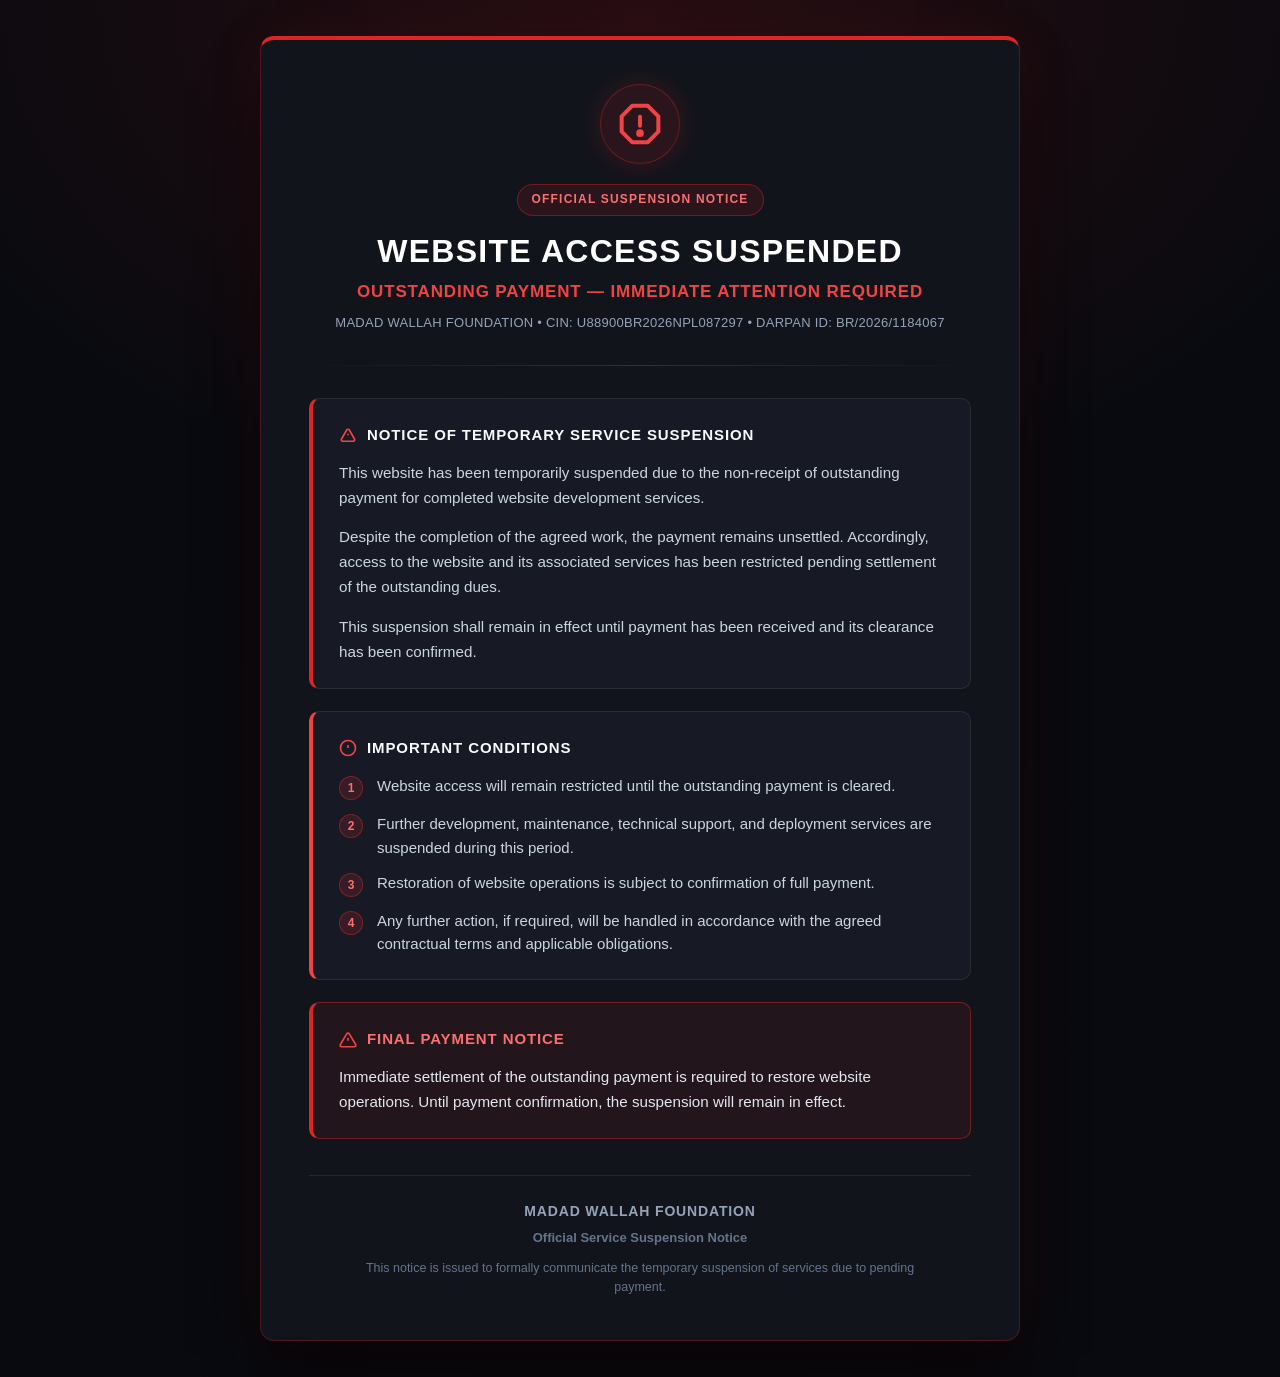
<file: index.html>
<!DOCTYPE html>
<html lang="en">
<head>
  <meta charset="UTF-8">
  <meta name="viewport" content="width=device-width, initial-scale=1.0">
  <title>WEBSITE ACCESS SUSPENDED — MADAD WALLAH FOUNDATION</title>
  <meta name="description" content="Official Notice of Temporary Service Suspension for MADAD WALLAH FOUNDATION due to outstanding payment. Immediate attention required.">
  <meta name="robots" content="noindex, nofollow, noarchive">
  <link rel="icon" href="data:image/svg+xml,<svg xmlns='http://www.w3.org/2000/svg' viewBox='0 0 24 24'><circle cx='12' cy='12' r='10' fill='%23dc2626'/><text x='12' y='16' text-anchor='middle' fill='white' font-size='12' font-family='sans-serif' font-weight='bold'>!</text></svg>">
  <style>
    /* ============================================================
       MADAD WALLAH FOUNDATION — STANDALONE PAYMENT SUSPENSION NOTICE
       Theme: Deep Charcoal, Strong Red Accents, Crisp White Typography
       Zero External Dependencies · 100% Self-Contained
       ============================================================ */

    :root {
      --bg-canvas: #090a0f;
      --bg-card: #12141c;
      --bg-section: #171a25;
      --bg-critical: rgba(220, 38, 38, 0.08);
      --border-card: rgba(220, 38, 38, 0.28);
      --border-section: rgba(255, 255, 255, 0.08);
      --border-critical: rgba(220, 38, 38, 0.45);
      --text-white: #ffffff;
      --text-heading: #f8fafc;
      --text-body: #cbd5e1;
      --text-muted: #94a3b8;
      --text-dim: #64748b;
      --red-primary: #dc2626;
      --red-light: #ef4444;
      --red-bright: #f87171;
      --red-dark: #991b1b;
      --font-stack: -apple-system, BlinkMacSystemFont, "Segoe UI", Roboto, "Helvetica Neue", Arial, sans-serif;
    }

    *, *::before, *::after {
      box-sizing: border-box;
      margin: 0;
      padding: 0;
    }

    html, body {
      min-height: 100%;
    }

    body {
      background-color: var(--bg-canvas);
      background-image: 
        radial-gradient(ellipse 80% 50% at 50% 0%, rgba(220, 38, 38, 0.14) 0%, rgba(9, 10, 15, 0.95) 75%),
        radial-gradient(circle at 50% 100%, rgba(15, 23, 42, 0.4) 0%, transparent 60%);
      font-family: var(--font-stack);
      color: var(--text-body);
      line-height: 1.65;
      padding: 36px 16px;
      display: flex;
      align-items: center;
      justify-content: center;
    }

    .container {
      width: 100%;
      max-width: 760px;
      margin: 0 auto;
    }

    .card {
      background: var(--bg-card);
      border: 1px solid var(--border-card);
      border-top: 4px solid var(--red-primary);
      border-radius: 14px;
      box-shadow: 
        0 0 60px rgba(220, 38, 38, 0.08),
        0 30px 60px -15px rgba(0, 0, 0, 0.85);
      padding: 44px 48px;
      position: relative;
    }

    /* Warning Icon & Status */
    .header {
      text-align: center;
      margin-bottom: 32px;
    }

    .icon-wrapper {
      display: inline-flex;
      align-items: center;
      justify-content: center;
      width: 80px;
      height: 80px;
      border-radius: 50%;
      background: rgba(220, 38, 38, 0.12);
      border: 1px solid rgba(220, 38, 38, 0.35);
      margin-bottom: 20px;
      box-shadow: 0 0 24px rgba(220, 38, 38, 0.2);
    }

    .icon-wrapper svg {
      width: 44px;
      height: 44px;
      fill: none;
      stroke: var(--red-light);
      stroke-width: 2.2;
      stroke-linecap: round;
      stroke-linejoin: round;
    }

    .status-badge {
      display: inline-block;
      font-size: 0.75rem;
      font-weight: 800;
      letter-spacing: 0.1em;
      text-transform: uppercase;
      color: var(--red-bright);
      background: rgba(220, 38, 38, 0.12);
      border: 1px solid rgba(220, 38, 38, 0.4);
      padding: 5px 14px;
      border-radius: 9999px;
      margin-bottom: 16px;
    }

    .main-title {
      font-size: 2rem;
      font-weight: 800;
      letter-spacing: 0.04em;
      color: var(--text-white);
      text-transform: uppercase;
      line-height: 1.2;
      margin-bottom: 10px;
    }

    .secondary-title {
      font-size: 1.0625rem;
      font-weight: 700;
      letter-spacing: 0.05em;
      color: var(--red-light);
      text-transform: uppercase;
      line-height: 1.4;
    }

    .entity-tag {
      font-size: 0.8125rem;
      color: var(--text-muted);
      margin-top: 8px;
      letter-spacing: 0.02em;
    }

    .divider {
      height: 1px;
      background: linear-gradient(90deg, transparent, rgba(220, 38, 38, 0.4), transparent);
      margin: 28px 0 32px;
    }

    /* Content Sections */
    .section {
      background: var(--bg-section);
      border: 1px solid var(--border-section);
      border-radius: 10px;
      padding: 24px 26px;
      margin-bottom: 22px;
    }

    .section-title {
      font-size: 0.9375rem;
      font-weight: 800;
      letter-spacing: 0.06em;
      text-transform: uppercase;
      color: var(--text-heading);
      margin-bottom: 12px;
      display: flex;
      align-items: center;
      gap: 10px;
    }

    .section-title svg {
      width: 18px;
      height: 18px;
      stroke: var(--red-light);
      stroke-width: 2.2;
      fill: none;
      flex-shrink: 0;
    }

    .section p {
      font-size: 0.95rem;
      color: var(--text-body);
      margin-bottom: 14px;
    }

    .section p:last-child {
      margin-bottom: 0;
    }

    /* Official Notice Section */
    .section-official {
      border-left: 4px solid var(--red-primary);
    }

    /* Important Conditions List */
    .section-conditions {
      border-left: 4px solid var(--red-light);
    }

    .conditions-list {
      list-style: none;
      counter-reset: condition-counter;
      display: flex;
      flex-direction: column;
      gap: 12px;
      margin-top: 14px;
    }

    .conditions-list li {
      counter-increment: condition-counter;
      display: flex;
      align-items: flex-start;
      gap: 14px;
      font-size: 0.9375rem;
      color: var(--text-body);
      line-height: 1.55;
    }

    .conditions-list li::before {
      content: counter(condition-counter);
      display: inline-flex;
      align-items: center;
      justify-content: center;
      width: 24px;
      height: 24px;
      border-radius: 50%;
      background: rgba(220, 38, 38, 0.16);
      border: 1px solid rgba(220, 38, 38, 0.45);
      color: var(--red-bright);
      font-size: 0.75rem;
      font-weight: 800;
      flex-shrink: 0;
      margin-top: 2px;
    }

    /* Final Warning Section */
    .section-final {
      background: var(--bg-critical);
      border: 1px solid var(--border-critical);
      border-left: 4px solid var(--red-primary);
    }

    .section-final .section-title {
      color: var(--red-bright);
    }

    .section-final p {
      color: #e2e8f0;
      font-weight: 500;
    }

    /* Footer */
    .footer {
      margin-top: 36px;
      padding-top: 24px;
      border-top: 1px solid rgba(255, 255, 255, 0.08);
      text-align: center;
    }

    .footer-org {
      font-size: 0.875rem;
      font-weight: 700;
      letter-spacing: 0.06em;
      color: var(--text-muted);
      text-transform: uppercase;
      margin-bottom: 4px;
    }

    .footer-subtitle {
      font-size: 0.8125rem;
      font-weight: 600;
      color: var(--text-dim);
      margin-bottom: 10px;
    }

    .footer-note {
      font-size: 0.78125rem;
      color: var(--text-dim);
      line-height: 1.5;
      max-width: 580px;
      margin: 0 auto;
    }

    /* Responsive Adaptation */
    @media (max-width: 640px) {
      body {
        padding: 20px 12px;
      }

      .card {
        padding: 30px 22px;
        border-radius: 12px;
      }

      .icon-wrapper {
        width: 68px;
        height: 68px;
        margin-bottom: 16px;
      }

      .icon-wrapper svg {
        width: 36px;
        height: 36px;
      }

      .main-title {
        font-size: 1.5rem;
      }

      .secondary-title {
        font-size: 0.9375rem;
      }

      .entity-tag {
        font-size: 0.75rem;
      }

      .section {
        padding: 18px 18px;
      }

      .conditions-list li {
        font-size: 0.875rem;
        gap: 10px;
      }
    }

    @media (max-width: 380px) {
      .main-title {
        font-size: 1.3rem;
      }

      .secondary-title {
        font-size: 0.84rem;
      }
    }
  </style>
</head>
<body>

  <div class="container">
    <main class="card" role="main">

      <!-- Header with Strict Warning Icon -->
      <header class="header">
        <div class="icon-wrapper" aria-hidden="true">
          <!-- Octagon Warning Shield Icon -->
          <svg viewBox="0 0 24 24">
            <path d="M7.86 2h8.28L22 7.86v8.28L16.14 22H7.86L2 16.14V7.86L7.86 2z"></path>
            <line x1="12" y1="8" x2="12" y2="13"></line>
            <circle cx="12" cy="17" r="1" fill="currentColor"></circle>
          </svg>
        </div>

        <div>
          <span class="status-badge">Official Suspension Notice</span>
        </div>

        <h1 class="main-title">WEBSITE ACCESS SUSPENDED</h1>
        <h2 class="secondary-title">OUTSTANDING PAYMENT &mdash; IMMEDIATE ATTENTION REQUIRED</h2>
        <div class="entity-tag">MADAD WALLAH FOUNDATION &bull; CIN: U88900BR2026NPL087297 &bull; DARPAN ID: BR/2026/1184067</div>
      </header>

      <div class="divider" aria-hidden="true"></div>

      <!-- Official Notice Section -->
      <section class="section section-official" aria-labelledby="official-notice-heading">
        <h3 id="official-notice-heading" class="section-title">
          <svg viewBox="0 0 24 24" aria-hidden="true">
            <path d="M12 9v2m0 4h.01m-6.938 4h13.856c1.54 0 2.502-1.667 1.732-3L13.732 4c-.77-1.333-2.694-1.333-3.464 0L3.34 16c-.77 1.333.192 3 1.732 3z"></path>
          </svg>
          NOTICE OF TEMPORARY SERVICE SUSPENSION
        </h3>
        <p>This website has been temporarily suspended due to the non-receipt of outstanding payment for completed website development services.</p>
        <p>Despite the completion of the agreed work, the payment remains unsettled. Accordingly, access to the website and its associated services has been restricted pending settlement of the outstanding dues.</p>
        <p>This suspension shall remain in effect until payment has been received and its clearance has been confirmed.</p>
      </section>

      <!-- Important Conditions Section -->
      <section class="section section-conditions" aria-labelledby="conditions-heading">
        <h3 id="conditions-heading" class="section-title">
          <svg viewBox="0 0 24 24" aria-hidden="true">
            <circle cx="12" cy="12" r="10"></circle>
            <line x1="12" y1="8" x2="12" y2="12"></line>
            <line x1="12" y1="16" x2="12.01" y2="16"></line>
          </svg>
          IMPORTANT CONDITIONS
        </h3>
        <ol class="conditions-list">
          <li>Website access will remain restricted until the outstanding payment is cleared.</li>
          <li>Further development, maintenance, technical support, and deployment services are suspended during this period.</li>
          <li>Restoration of website operations is subject to confirmation of full payment.</li>
          <li>Any further action, if required, will be handled in accordance with the agreed contractual terms and applicable obligations.</li>
        </ol>
      </section>

      <!-- Final Warning Section -->
      <section class="section section-final" aria-labelledby="final-warning-heading">
        <h3 id="final-warning-heading" class="section-title">
          <svg viewBox="0 0 24 24" aria-hidden="true">
            <path d="M10.29 3.86L1.82 18a2 2 0 0 0 1.71 3h16.94a2 2 0 0 0 1.71-3L13.71 3.86a2 2 0 0 0-3.42 0z"></path>
            <line x1="12" y1="9" x2="12" y2="13"></line>
            <line x1="12" y1="17" x2="12.01" y2="17"></line>
          </svg>
          FINAL PAYMENT NOTICE
        </h3>
        <p>Immediate settlement of the outstanding payment is required to restore website operations. Until payment confirmation, the suspension will remain in effect.</p>
      </section>

      <!-- Footer -->
      <footer class="footer">
        <div class="footer-org">MADAD WALLAH FOUNDATION</div>
        <div class="footer-subtitle">Official Service Suspension Notice</div>
        <p class="footer-note">This notice is issued to formally communicate the temporary suspension of services due to pending payment.</p>
      </footer>

    </main>
  </div>

</body>
</html>
</file>
